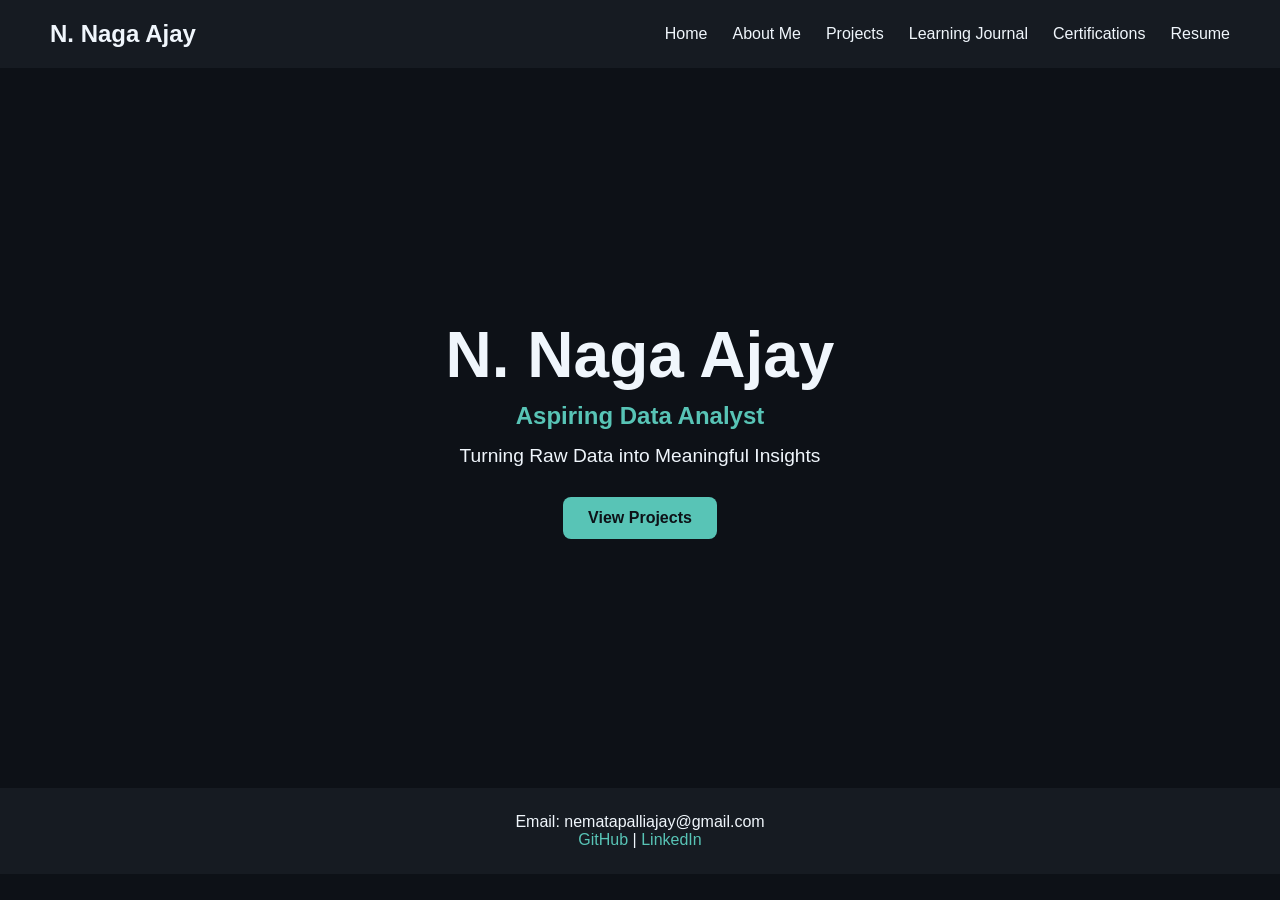
<file: index.html>
<!DOCTYPE html>
<html lang="en">
<head>
    <meta charset="UTF-8">
    <meta name="viewport" content="width=device-width, initial-scale=1.0">
    <title>N. Naga Ajay | Portfolio</title>
    <link rel="stylesheet" href="css/style.css">
</head>
<body>

<nav>
    <div class="logo">
        N. Naga Ajay
    </div>

    <button class="menu-btn" onclick="toggleMenu()">
        ☰
    </button>

    <ul id="nav-links">
        <li><a href="index.html">Home</a></li>
        <li><a href="about.html">About Me</a></li>
        <li><a href="projects.html">Projects</a></li>
        <li><a href="journal.html">Learning Journal</a></li>
        <li><a href="certifications.html">Certifications</a></li>
        <li><a href="resume.html">Resume</a></li>
    </ul>
</nav>

<section class="hero">
    <h1>N. Naga Ajay</h1>
    <h2>Aspiring Data Analyst</h2>
    <p>Turning Raw Data into Meaningful Insights</p>

    <a href="projects.html" class="btn">View Projects</a>
</section>

<footer>
    <p>Email: nematapalliajay@gmail.com</p>
    <p>
        <a href="https://github.com/Naga-Ajay-Nematapalli">GitHub</a> |
        <a href="https://www.linkedin.com/in/ajay-nematapalli-ba58a7384/">LinkedIn</a>
    </p>
</footer>
<script>
function toggleMenu() {
    const menu = document.getElementById("nav-links");

    if(menu.style.display === "flex"){
        menu.style.display = "none";
    } else {
        menu.style.display = "flex";
    }
}
</script>
</body>
</html>
</file>
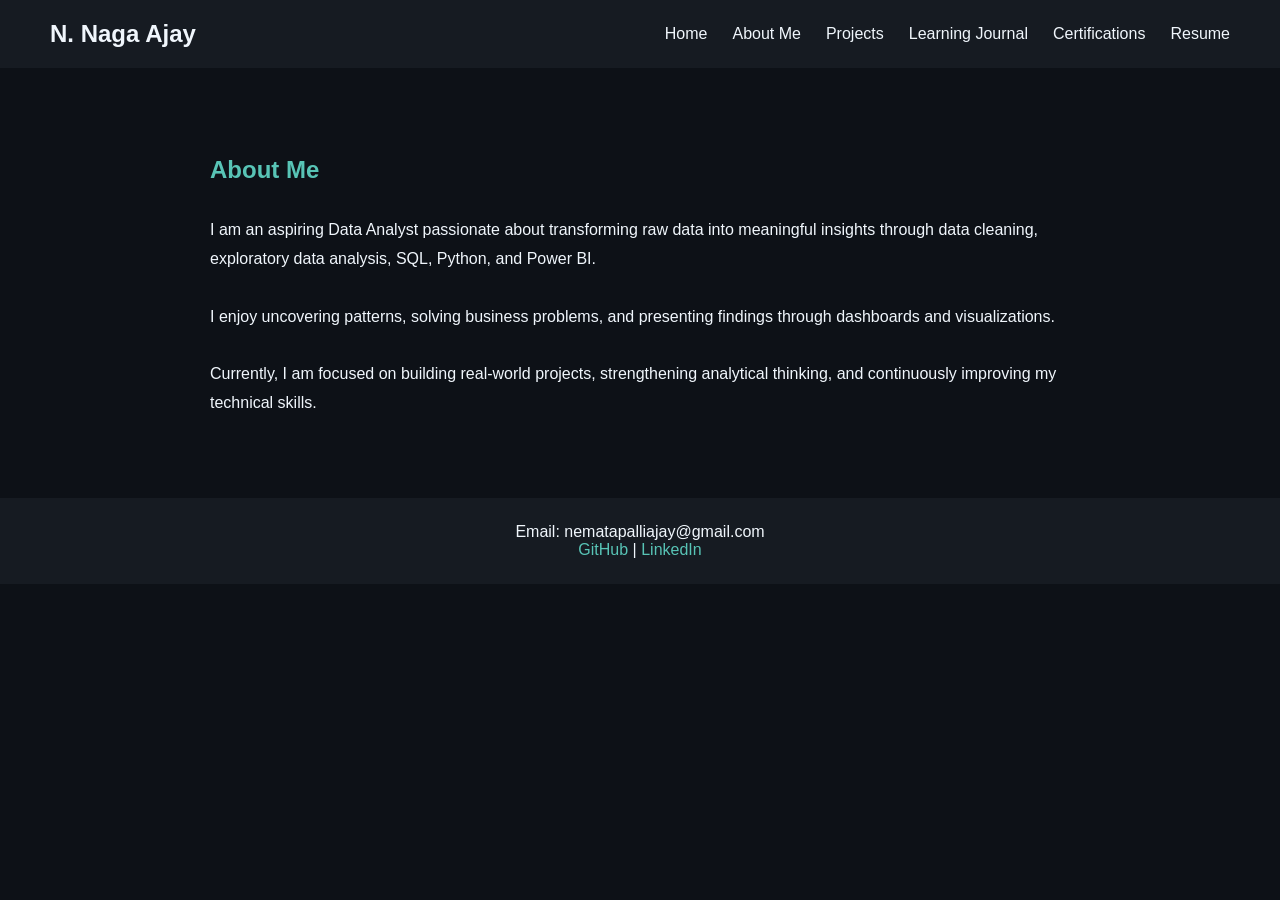
<file: about.html>
<!DOCTYPE html>
<html lang="en">
<head>
    <meta charset="UTF-8">
    <meta name="viewport" content="width=device-width, initial-scale=1.0">
    <title>About Me | N. Naga Ajay</title>
    <link rel="stylesheet" href="css/style.css">
</head>
<body>

<nav>
    <h2>N. Naga Ajay</h2>
    <ul>
        <li><a href="index.html">Home</a></li>
        <li><a href="about.html">About Me</a></li>
        <li><a href="projects.html">Projects</a></li>
        <li><a href="journal.html">Learning Journal</a></li>
        <li><a href="certifications.html">Certifications</a></li>
        <li><a href="resume.html">Resume</a></li>
    </ul>
</nav>

<section class="content">
    <h1>About Me</h1>

    <p>
        I am an aspiring Data Analyst passionate about transforming raw
        data into meaningful insights through data cleaning, exploratory
        data analysis, SQL, Python, and Power BI.
    </p>

    <br>

    <p>
        I enjoy uncovering patterns, solving business problems, and
        presenting findings through dashboards and visualizations.
    </p>

    <br>

    <p>
        Currently, I am focused on building real-world projects,
        strengthening analytical thinking, and continuously improving my
        technical skills.
    </p>
</section>

<footer>
    <p>Email: nematapalliajay@gmail.com</p>
    <p>
        <a href="https://github.com/Naga-Ajay-Nematapalli">GitHub</a> |
        <a href="https://www.linkedin.com/in/ajay-nematapalli-ba58a7384/">LinkedIn</a>
    </p>
</footer>

</body>
</html>
</file>
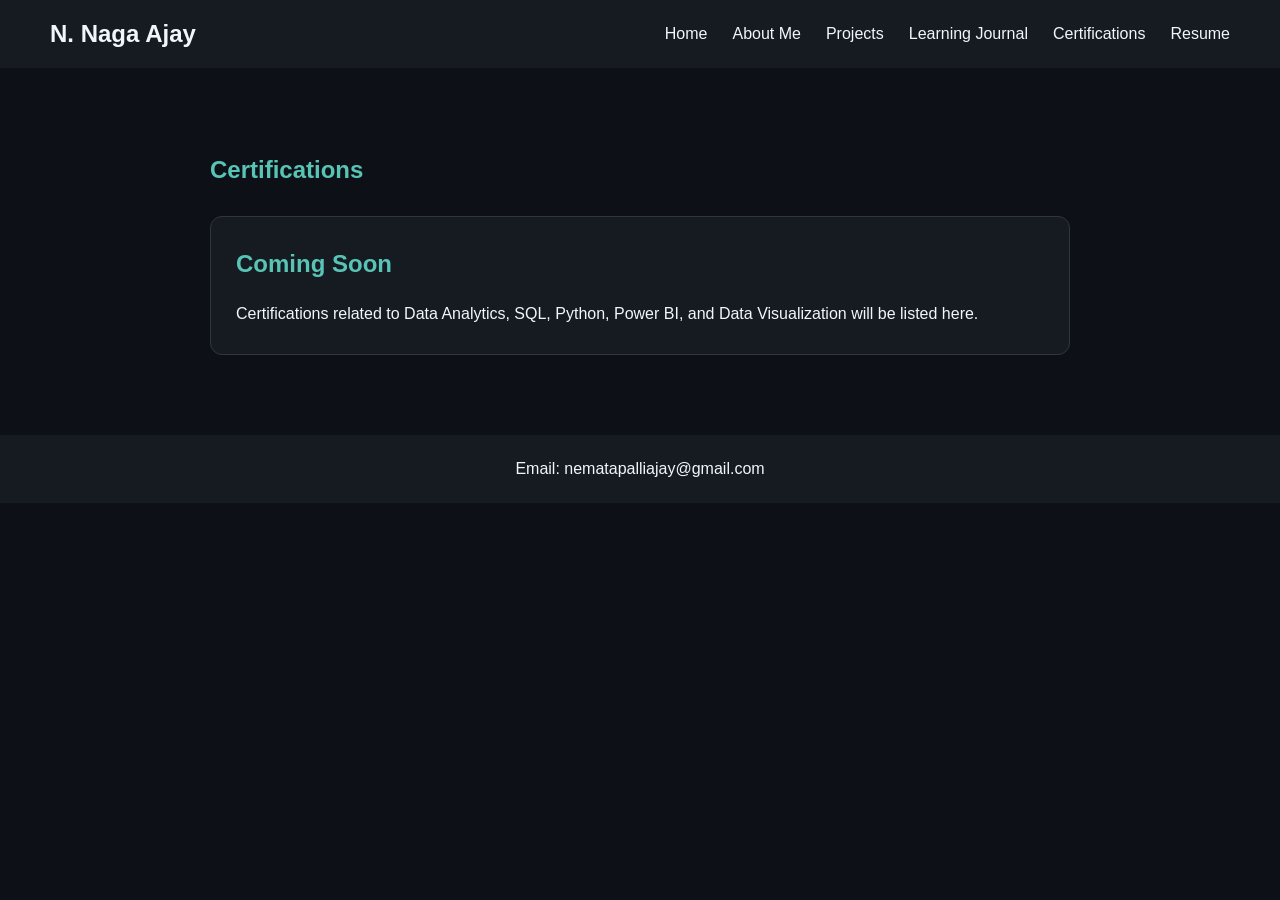
<file: certifications.html>
<!DOCTYPE html>
<html lang="en">
<head>
    <meta charset="UTF-8">
    <meta name="viewport" content="width=device-width, initial-scale=1.0">
    <title>Certifications | N. Naga Ajay</title>
    <link rel="stylesheet" href="css/style.css">
</head>
<body>

<nav>
    <h2>N. Naga Ajay</h2>
    <ul>
        <li><a href="index.html">Home</a></li>
        <li><a href="about.html">About Me</a></li>
        <li><a href="projects.html">Projects</a></li>
        <li><a href="journal.html">Learning Journal</a></li>
        <li><a href="certifications.html">Certifications</a></li>
        <li><a href="resume.html">Resume</a></li>
    </ul>
</nav>

<section class="content">

    <h1>Certifications</h1>

    <div class="project-card">
        <h2>Coming Soon</h2>
        <p>
            Certifications related to Data Analytics, SQL,
            Python, Power BI, and Data Visualization will be listed here.
        </p>
    </div>

</section>

<footer>
    <p>Email: nematapalliajay@gmail.com</p>
</footer>

</body>
</html>
</file>
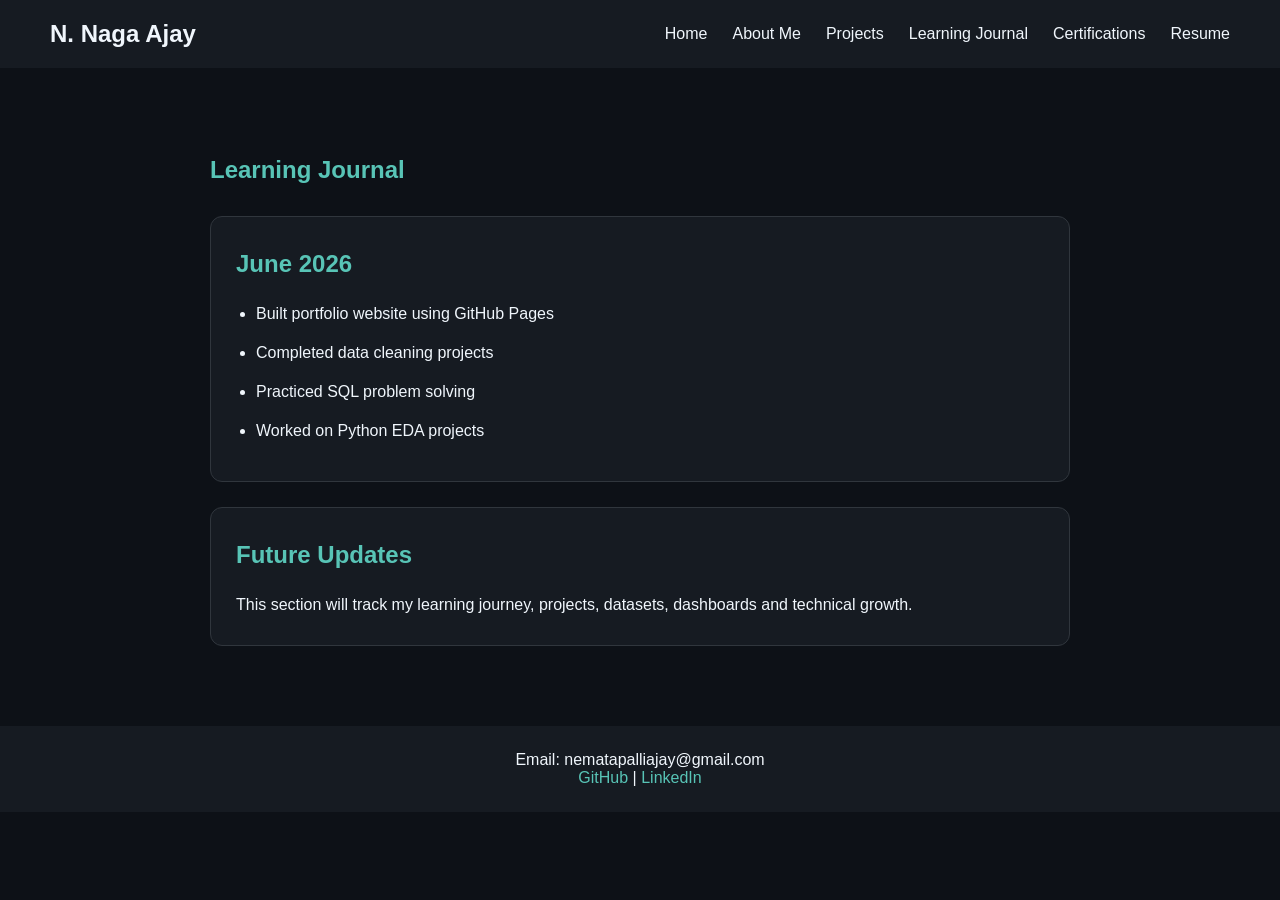
<file: journal.html>
<!DOCTYPE html>
<html lang="en">
<head>
    <meta charset="UTF-8">
    <meta name="viewport" content="width=device-width, initial-scale=1.0">
    <title>Learning Journal | N. Naga Ajay</title>
    <link rel="stylesheet" href="css/style.css">
</head>
<body>

<nav>
    <h2>N. Naga Ajay</h2>
    <ul>
        <li><a href="index.html">Home</a></li>
        <li><a href="about.html">About Me</a></li>
        <li><a href="projects.html">Projects</a></li>
        <li><a href="journal.html">Learning Journal</a></li>
        <li><a href="certifications.html">Certifications</a></li>
        <li><a href="resume.html">Resume</a></li>
    </ul>
</nav>

<section class="content">

    <h1>Learning Journal</h1>

    <div class="journal-entry">
        <h2>June 2026</h2>

        <ul>
            <li>Built portfolio website using GitHub Pages</li>
            <li>Completed data cleaning projects</li>
            <li>Practiced SQL problem solving</li>
            <li>Worked on Python EDA projects</li>
        </ul>
    </div>

    <div class="journal-entry">
        <h2>Future Updates</h2>

        <p>
            This section will track my learning journey, projects,
            datasets, dashboards and technical growth.
        </p>
    </div>

</section>

<footer>
    <p>Email: nematapalliajay@gmail.com</p>
    <p>
        <a href="https://github.com/Naga-Ajay-Nematapalli">GitHub</a> |
        <a href="https://www.linkedin.com/in/ajay-nematapalli-ba58a7384/">LinkedIn</a>
    </p>
</footer>

</body>
</html>
</file>
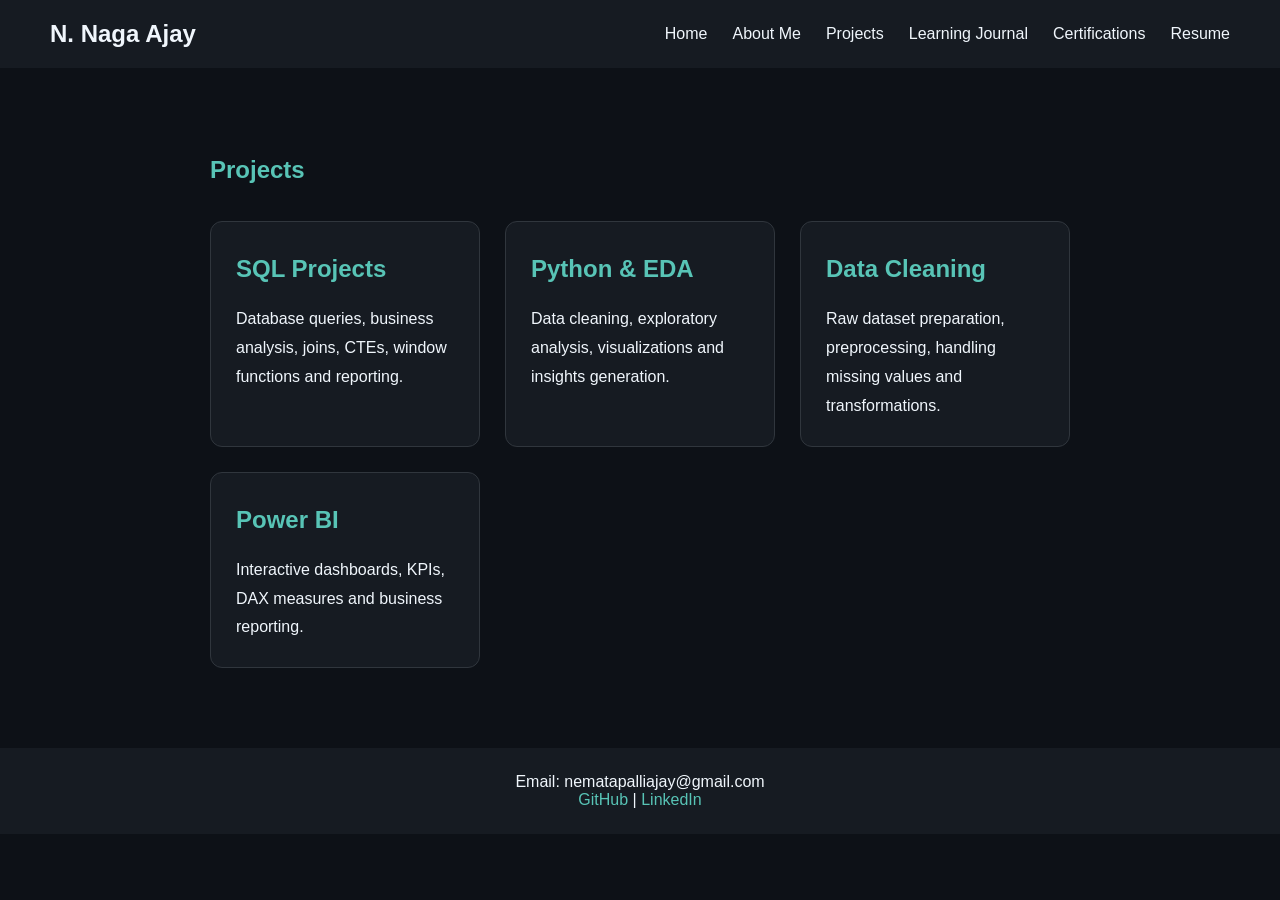
<file: projects.html>
<!DOCTYPE html>
<html lang="en">
<head>
    <meta charset="UTF-8">
    <meta name="viewport" content="width=device-width, initial-scale=1.0">
    <title>Projects | N. Naga Ajay</title>
    <link rel="stylesheet" href="css/style.css">
</head>
<body>

<nav>
    <h2>N. Naga Ajay</h2>
    <ul>
        <li><a href="index.html">Home</a></li>
        <li><a href="about.html">About Me</a></li>
        <li><a href="projects.html">Projects</a></li>
        <li><a href="journal.html">Learning Journal</a></li>
        <li><a href="certifications.html">Certifications</a></li>
        <li><a href="resume.html">Resume</a></li>
    </ul>
</nav>

<section class="content">

    <h1>Projects</h1>

    <div class="project-grid">

        <div class="project-card">
            <h2>SQL Projects</h2>
            <p>Database queries, business analysis, joins, CTEs, window functions and reporting.</p>
        </div>

        <div class="project-card">
            <h2>Python & EDA</h2>
            <p>Data cleaning, exploratory analysis, visualizations and insights generation.</p>
        </div>

        <div class="project-card">
            <h2>Data Cleaning</h2>
            <p>Raw dataset preparation, preprocessing, handling missing values and transformations.</p>
        </div>

        <div class="project-card">
            <h2>Power BI</h2>
            <p>Interactive dashboards, KPIs, DAX measures and business reporting.</p>
        </div>

    </div>

</section>

<footer>
    <p>Email: nematapalliajay@gmail.com</p>
    <p>
        <a href="https://github.com/Naga-Ajay-Nematapalli">GitHub</a> |
        <a href="https://www.linkedin.com/in/ajay-nematapalli-ba58a7384/">LinkedIn</a>
    </p>
</footer>

</body>
</html>
</file>
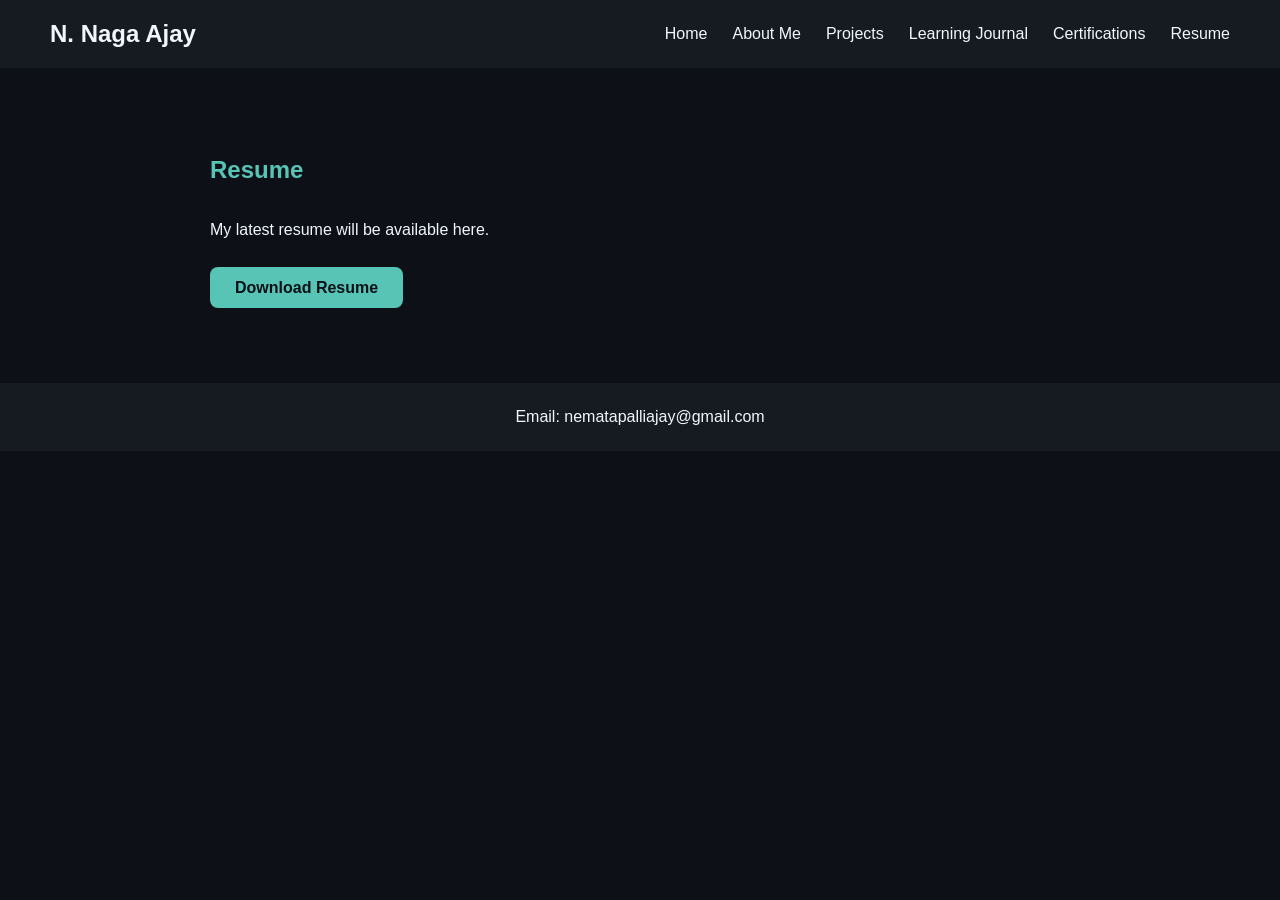
<file: resume.html>
<!DOCTYPE html>
<html lang="en">
<head>
    <meta charset="UTF-8">
    <meta name="viewport" content="width=device-width, initial-scale=1.0">
    <title>Resume | N. Naga Ajay</title>
    <link rel="stylesheet" href="css/style.css">
</head>
<body>

<nav>
    <h2>N. Naga Ajay</h2>
    <ul>
        <li><a href="index.html">Home</a></li>
        <li><a href="about.html">About Me</a></li>
        <li><a href="projects.html">Projects</a></li>
        <li><a href="journal.html">Learning Journal</a></li>
        <li><a href="certifications.html">Certifications</a></li>
        <li><a href="resume.html">Resume</a></li>
    </ul>
</nav>

<section class="content">

    <h1>Resume</h1>

    <p>
        My latest resume will be available here.
    </p>

    <br>

    <a href="assets/resume/resume.pdf" class="btn">
        Download Resume
    </a>

</section>

<footer>
    <p>Email: nematapalliajay@gmail.com</p>
</footer>

</body>
</html>
</file>
<file: css/style.css>
*{
    margin:0;
    padding:0;
    box-sizing:border-box;
    font-family:Arial, Helvetica, sans-serif;
}

body{
    background-color:#0d1117;
    color:#f0f6fc;
}

nav{
    background-color:#161b22;
    padding:20px 50px;

    display:flex;
    justify-content:space-between;
    align-items:center;
}

nav ul{
    list-style:none;
    display:flex;
    gap:25px;
}

nav a{
    text-decoration:none;
    color:#f0f6fc;
    transition:0.3s;
}

nav a:hover{
    color:#58c4b6;
}

.hero{
    height:80vh;

    display:flex;
    flex-direction:column;
    justify-content:center;
    align-items:center;

    text-align:center;
    padding:20px;
}

.hero h1{
    font-size:4rem;
    margin-bottom:10px;
}

.hero h2{
    color:#58c4b6;
    margin-bottom:15px;
}

.hero p{
    font-size:1.2rem;
    margin-bottom:30px;
}

.btn{
    background:#58c4b6;
    color:#0d1117;

    padding:12px 25px;

    text-decoration:none;
    border-radius:8px;

    font-weight:bold;
}

.btn:hover{
    opacity:0.85;
}

footer{
    background:#161b22;

    text-align:center;

    padding:25px;
}

footer a{
    color:#58c4b6;
    text-decoration:none;
}
.content{
    max-width:900px;
    margin:60px auto;
    padding:20px;
    line-height:1.8;
}

.content h1{
    color:#58c4b6;
    margin-bottom:25px;
}
.project-grid{
    display:grid;
    grid-template-columns:repeat(auto-fit,minmax(250px,1fr));
    gap:25px;
    margin-top:30px;
}

.project-card{
    background:#161b22;
    padding:25px;
    border-radius:12px;
    border:1px solid #30363d;
    transition:0.3s;
}

.project-card:hover{
    transform:translateY(-5px);
    border-color:#58c4b6;
}

.project-card h2{
    color:#58c4b6;
    margin-bottom:15px;
}
.journal-entry{
    background:#161b22;
    padding:25px;
    border-radius:12px;
    margin-top:25px;
    border:1px solid #30363d;
}

.journal-entry h2{
    color:#58c4b6;
    margin-bottom:15px;
}

.journal-entry ul{
    margin-left:20px;
}

.journal-entry li{
    margin-bottom:10px;
}

.logo{
    font-size:1.5rem;
    font-weight:bold;
}

.menu-btn{
    display:none;
    background:none;
    border:none;
    color:white;
    font-size:2rem;
    cursor:pointer;
}

@media (max-width:768px){

    nav{
        position:relative;
        padding:15px 20px;
    }

    .menu-btn{
        display:block;
    }

    #nav-links{
        display:none;
        flex-direction:column;
        gap:15px;

        position:absolute;
        top:60px;
        left:0;

        width:100%;

        background:#161b22;

        padding:20px;
        z-index:1000;
    }

    .hero{
        height:70vh;
    }

    .hero h1{
        font-size:2.5rem;
    }

    .hero h2{
        font-size:1.2rem;
    }

    .hero p{
        font-size:1rem;
    }

    .content{
        padding:15px;
    }

    .project-grid{
        grid-template-columns:1fr;
    }
}
</file>
